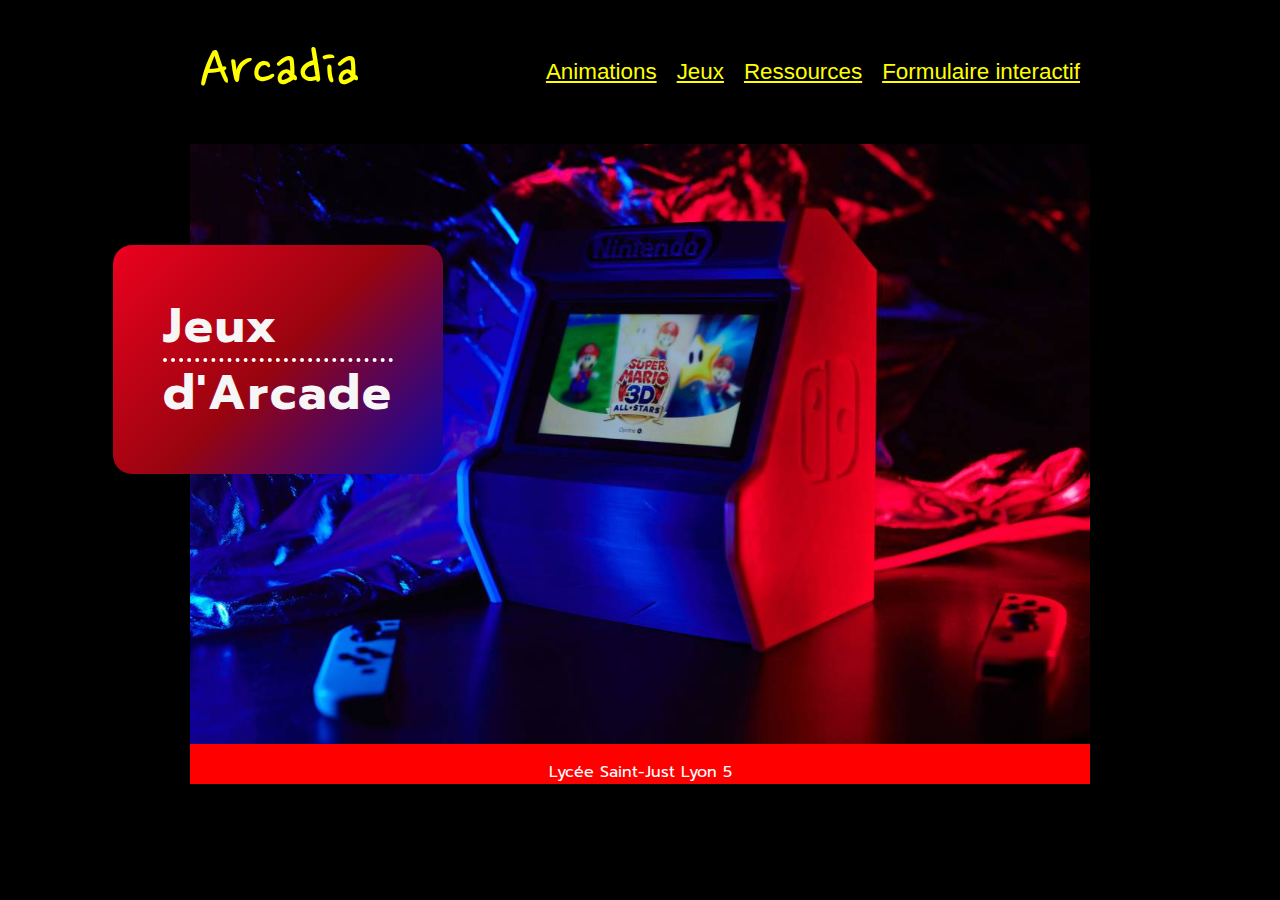
<file: index.html>
<!DOCTYPE html>
<html lang="fr">

<head>
    <meta charset="UTF-8">
    <meta http-equiv="X-UA-Compatible" content="IE=edge">
    <meta name="viewport" content="width=device-width, initial-scale=1.0">
    <title>App jeux NSI 1ère</title>
    <meta name="description" content="Projet NSI">
    <link rel="stylesheet" href="style.css">
    <link rel="preconnect" href="https://fonts.googleapis.com">
    <link rel="preconnect" href="https://fonts.gstatic.com" crossorigin>
    <link href="https://fonts.googleapis.com/css2?family=Nanum+Pen+Script&family=Prompt:wght@300;500;700&display=swap"
        rel="stylesheet">
</head>

<body>
    <div class="container">
        <nav>
            <a href="index.html">Arcadia</a>
            <a href="animations.html">Animations</a>
            <a href="jeux.html">Jeux</a>
            <a href="ressources.html">Ressources</a>
            <a href="form.html">Formulaire interactif</a>
        </nav>

        <main class="home">
            <h1><span>Jeux</span><span>d'Arcade</span></h1>
            <img src="assets/img/arcade.jpg" alt="Jeux d'arcade">
        </main>


        <footer>
            <p class="info">Lycée Saint-Just Lyon 5</p>
        </footer>

    </div>


</body>

</html>
</file>
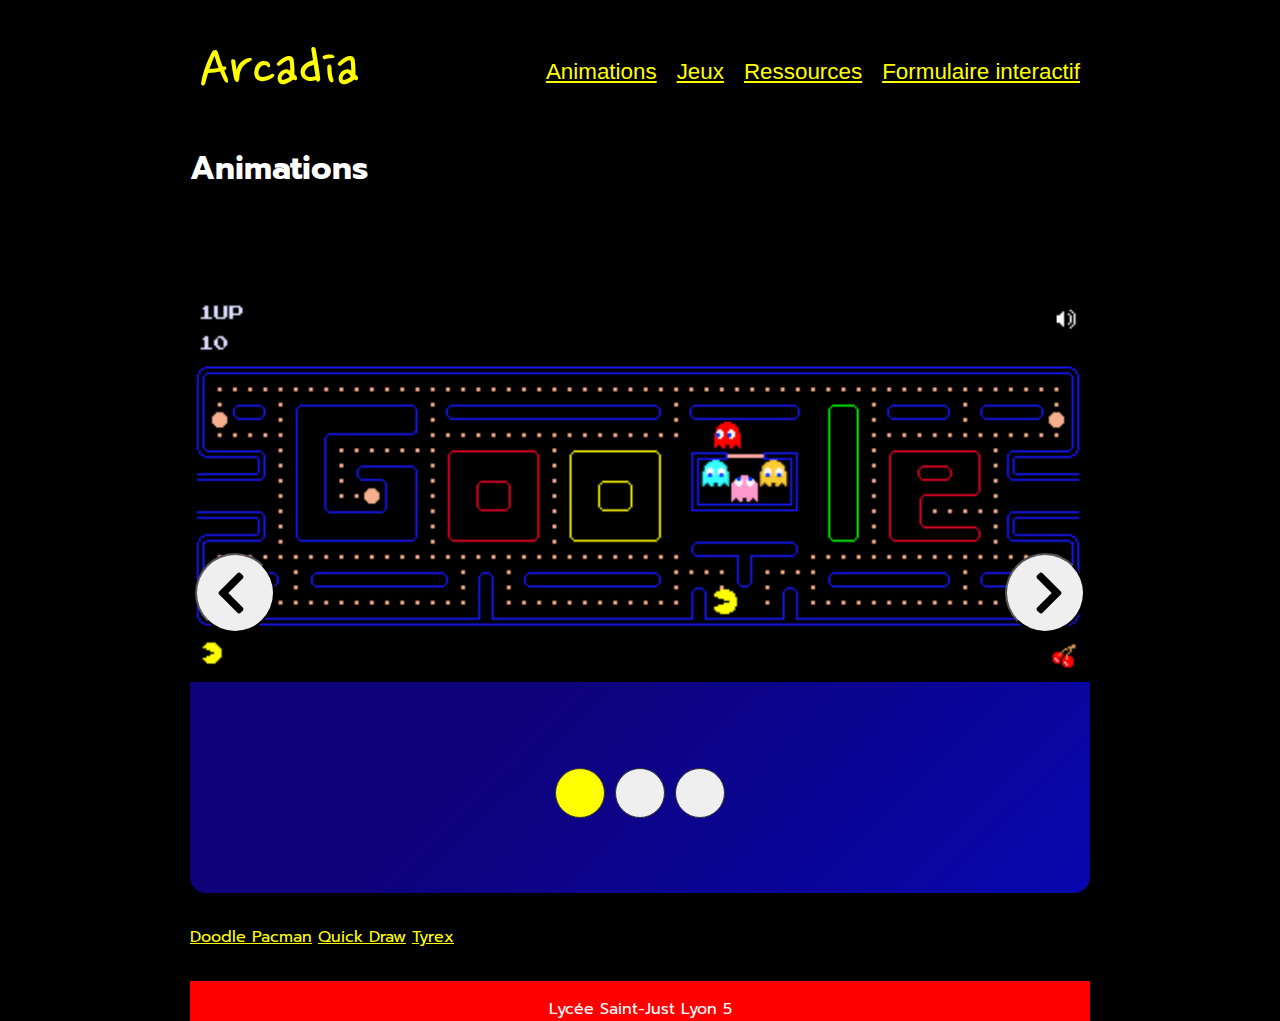
<file: animations.html>
<!DOCTYPE html>
<html lang="fr">

<head>
    <meta charset="UTF-8">
    <meta http-equiv="X-UA-Compatible" content="IE=edge">
    <meta name="viewport" content="width=device-width, initial-scale=1.0">
    <title>Animations | App jeux NSI 1ère</title>
    <meta name="description" content="Projet NSI">
    <link rel="stylesheet" href="style.css">
    <link rel="stylesheet" href="animations.css">
    <link rel="preconnect" href="https://fonts.googleapis.com">
    <link rel="preconnect" href="https://fonts.gstatic.com" crossorigin>
    <link href="https://fonts.googleapis.com/css2?family=Nanum+Pen+Script&family=Prompt:wght@300;500;700&display=swap"
        rel="stylesheet">
    <script defer src="animations.js"></script>
</head>

<body>
    <div class="container">
        <nav>
            <a href="index.html">Arcadia</a>
            <a href="animations.html">Animations</a>
            <a href="jeux.html">Jeux</a>
            <a href="ressources.html">Ressources</a>
            <a href="form.html">Formulaire interactif</a>
        </nav>

        <main class="animations">
            <h1>Animations</h1>

            <article class="diaporama">
                <div class="cont-slides">
                  <img src="assets/img/diaporama/img1.jpg" class="active">
                  <img src="assets/img/diaporama/img2.jpg" >
                  <img src="assets/img/diaporama/img3.jpg" >
                </div>
                <div class="commandes">
                  <button class="left">
                    <img src="assets/img/diaporama/left.svg">
                  </button>
                  <button class="right">
                    <img src="assets/img/diaporama/right.svg">
                  </button>
                </div>
                <div class="cercles">
                  <button data-clic="1" class="cercle active-cercle"></button>
                  <button data-clic="2" class="cercle"></button>
                  <button data-clic="3" class="cercle"></button>
                </div>
            </article>

            <aside>
                <a href="https://www.google.fr/logos/2010/pacman10-i.html" target="_blank" rel="noopener noreferrer">Doodle Pacman</a>
                <a href="https://quickdraw.withgoogle.com/" target="_blank" rel="noopener noreferrer">Quick Draw</a>
                <a href="https://elgoog.im/t-rex/3d/" target="_blank" rel="noopener noreferrer">Tyrex</a>
            </aside>

        </main>

        <footer>
            <p class="info">Lycée Saint-Just Lyon 5</p>
        </footer>
    </div>
</body>

</html>
</file>
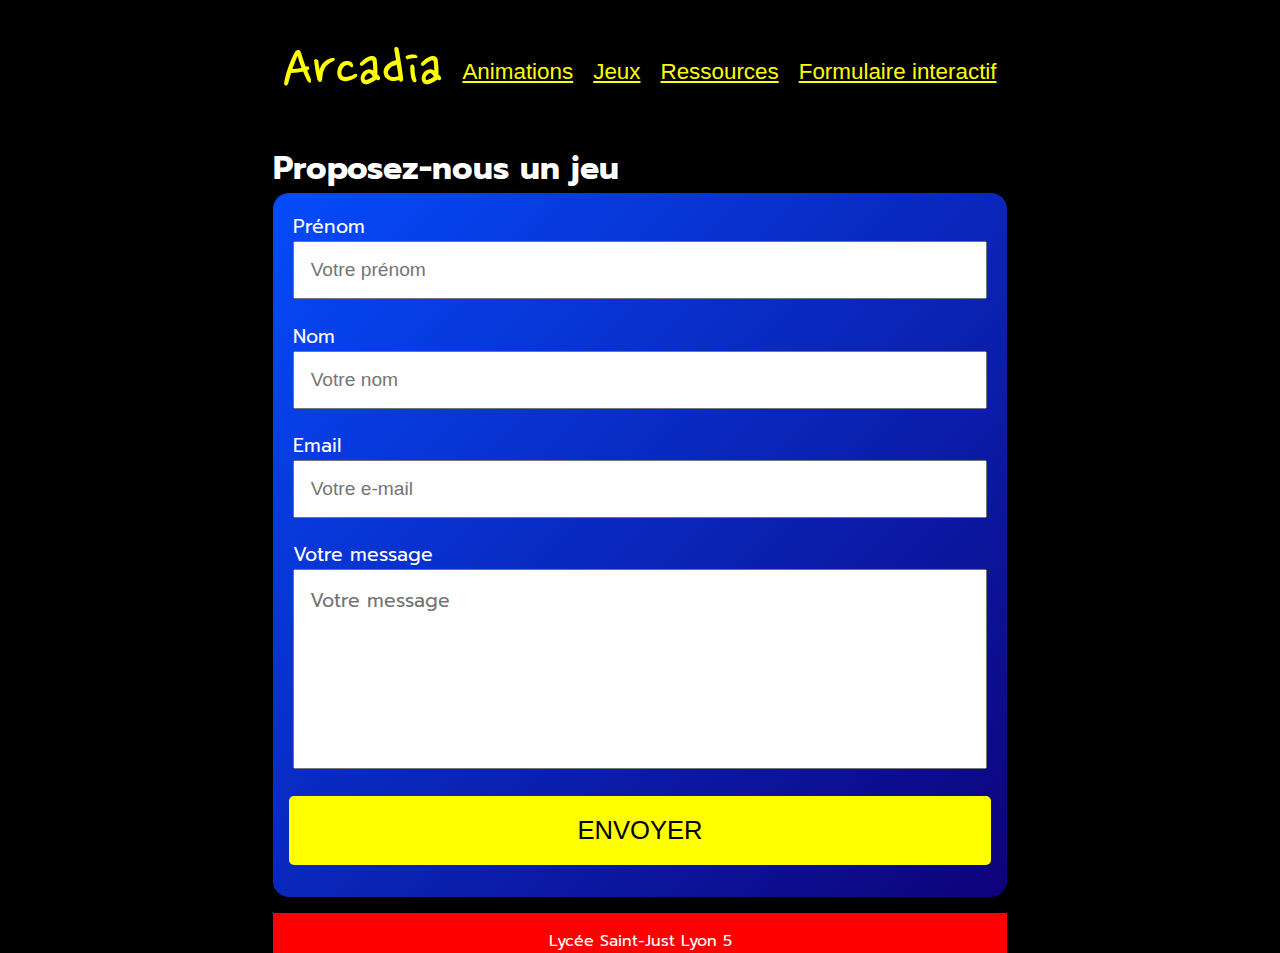
<file: form.html>
<!DOCTYPE html>
<html lang="fr">
<head>
    <meta charset="UTF-8">
    <meta http-equiv="X-UA-Compatible" content="IE=edge">
    <meta name="viewport" content="width=device-width, initial-scale=1.0">
    <title>App jeux NSI 1ère</title>
    <meta name="description" content="Projet NSI Exemple Formulaire JS">
    <link rel="stylesheet" href="style.css">
    <link rel="preconnect" href="https://fonts.googleapis.com">
    <link rel="preconnect" href="https://fonts.gstatic.com" crossorigin>
    <link href="https://fonts.googleapis.com/css2?family=Nanum+Pen+Script&family=Prompt:wght@300;500;700&display=swap" rel="stylesheet">
    <script defer src="app.js"></script>
</head>
<body>
    <div class="container">
    <nav>
        <a href="index.html">Arcadia</a>
        <a href="animations.html">Animations</a>
        <a href="jeux.html">Jeux</a>
        <a href="ressources.html">Ressources</a>
        <a href="form.html">Formulaire interactif</a>
    </nav>
    
    <main class="formulaire">
        <h1>Proposez-nous un jeu</h1>
        <form id="formulaire">  
            <div class="form-item">
                <label for="prenom">Prénom</label>
                <input type="text" id="prenom" placeholder="Votre prénom">
                <div class="error invisible">Ce champ doit contenir entre deux et dix caractères.</div>
            </div>
            <div class="form-item">
                <label for="nom">Nom</label>
                <input type="text" id="nom" placeholder="Votre nom">
                <div class="error invisible">Ce champ doit contenir entre trois et quinze caractères.</div>
            </div>
            <div class="form-item">
                <label for="email">Email</label>
                <input type="email" id="email" placeholder="Votre e-mail">
            </div>
            <div class="form-item">
                <label for="message">Votre message</label>
                <textarea id="message" placeholder="Votre message"></textarea>
                <div class="error invisible">Ce champ doit contenir entre dix et cent caractères.</div>
            </div>
            <button id="btn" type="submit">Envoyer</button> 
        </form>
    </main>

    <footer>
        <p class="info">Lycée Saint-Just Lyon 5</p>
    </footer>
    </div>
</body>
</html>
</file>
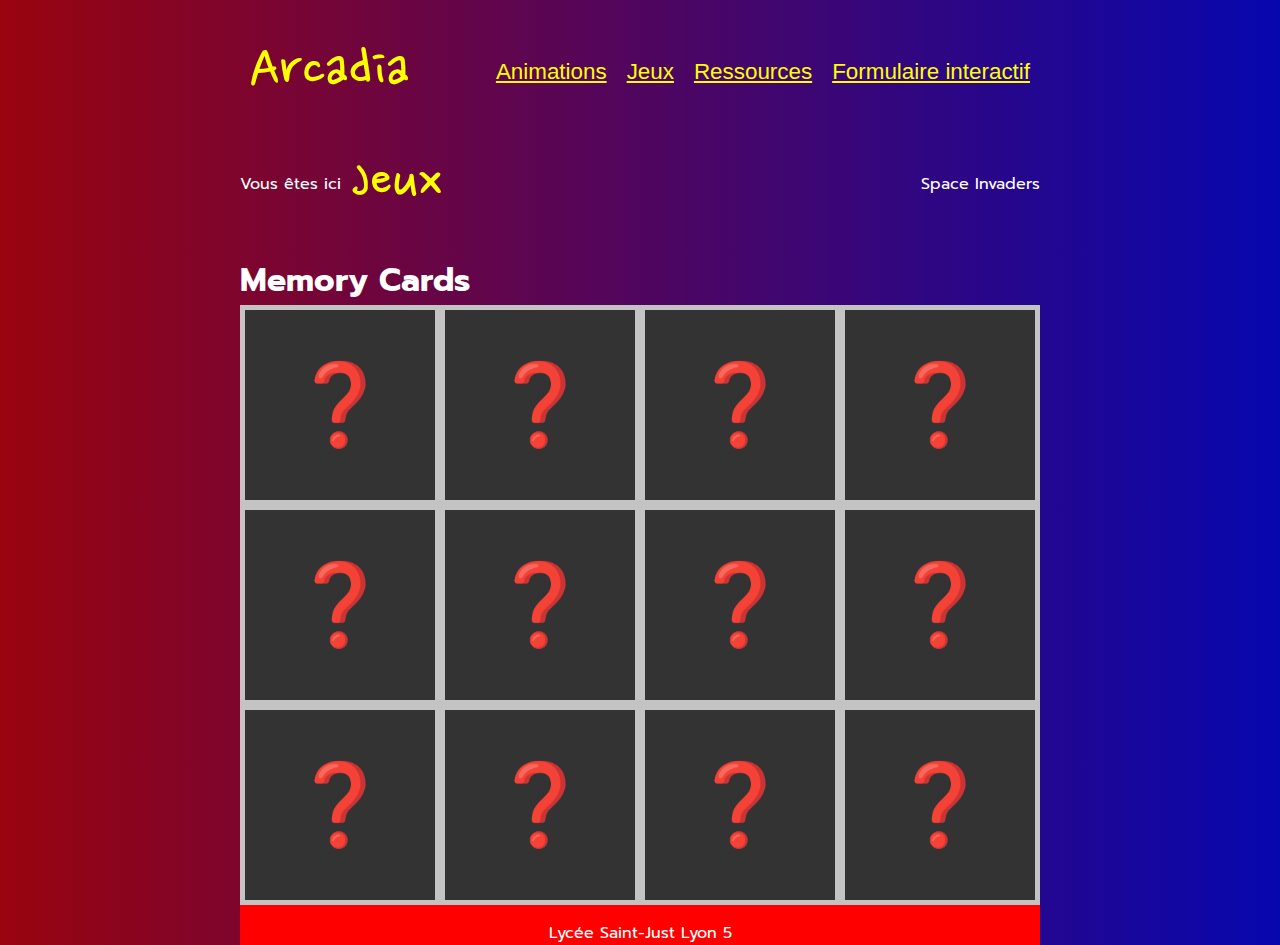
<file: jeu-memory-cards.html>
<!DOCTYPE html>
<html lang="fr">

<head>
    <meta charset="UTF-8">
    <meta http-equiv="X-UA-Compatible" content="IE=edge">
    <meta name="viewport" content="width=device-width, initial-scale=1.0">
    <title>Jeu Memory Cards | App jeux NSI</title>
    <meta name="description" content="Projet NSI Space Invaders">
    <link rel="stylesheet" href="style.css">
    <link rel="stylesheet" href="jeu-memory-cards.css">
    <link rel="preconnect" href="https://fonts.googleapis.com">
    <link rel="preconnect" href="https://fonts.gstatic.com" crossorigin>
    <link href="https://fonts.googleapis.com/css2?family=Nanum+Pen+Script&family=Prompt:wght@300;500;700&display=swap"
        rel="stylesheet">
    <script defer src="app.js"></script>
    <script defer src="jeu-memory-cards.js"></script>
</head>

<body>
    <div class="container">
        <nav>
            <a href="index.html">Arcadia</a>
            <a href="animations.html">Animations</a>
            <a href="jeux.html">Jeux</a>
            <a href="ressources.html">Ressources</a>
            <a href="form.html">Formulaire interactif</a>
        </nav>

        <main class="">
            <nav>Vous êtes ici <a href="jeux.html">Jeux</a>Space Invaders</nav>
            <h1>Memory Cards</h1>

 


            <div class="grille">

                <!-- Carte banane Paire 1 -->
                <div class="carte"  data-attr="banane">
                    <div class="double-face">
                        <div class="face">
                            <img src="assets/img/memory-cards/banane.svg" alt="banane">
                        </div>
                        <div class="arriere">
                            ❓ 
                        </div>
                    </div>
                </div>
            
                <!-- Carte pomme Paire 1 -->
                <div class="carte" data-attr="pomme">
                    <div class="double-face">
                        <div class="face">
                            <img src="assets/img/memory-cards/pomme.svg" alt="pomme">
                        </div>
                        <div class="arriere">
                            ❓ 
                        </div>
                    </div>
                </div>
                
                <!-- Carte pomme Paire 2 -->
                <div class="carte" data-attr="pomme">
                    <div class="double-face">
                        <div class="face">
                            <img src="assets/img/memory-cards/pomme.svg" alt="pomme">
                        </div>
                        <div class="arriere">
                            ❓ 
                        </div>
                    </div>
                </div>

                <!-- Carte banane Paire 2 -->
                <div class="carte" data-attr="banane">
                    <div class="double-face">
                        <div class="face">
                            <img src="assets/img/memory-cards/banane.svg">
                        </div>
                        <div class="arriere">
                            ❓ 
                        </div>
                    </div>
                </div>

                <!-- Carte brocoli Paire 2 -->
                <div class="carte" data-attr="brocoli">
                    <div class="double-face">
                        <div class="face">
                            <img src="assets/img/memory-cards/brocoli.svg">
                        </div>
                        <div class="arriere">
                            ❓ 
                        </div>
                    </div>
                </div>

                <!-- Carte cerises Paire 1 -->
                <div class="carte" data-attr="cerises">
                    <div class="double-face">
                        <div class="face">
                            <img src="assets/img/memory-cards/cerises.svg">
                        </div>
                        <div class="arriere">
                            ❓ 
                        </div>
                    </div>
                </div>

                <!-- Carte piment Paire 1 -->
                <div class="carte" data-attr="piment">
                    <div class="double-face">
                        <div class="face">
                            <img src="assets/img/memory-cards/piment.svg">
                        </div>
                        <div class="arriere">
                            ❓ 
                        </div>
                    </div>
                </div>

                <!-- Carte piment Paire 2 -->
                <div class="carte" data-attr="piment">
                    <div class="double-face">
                        <div class="face">
                            <img src="assets/img/memory-cards/piment.svg">
                        </div>
                        <div class="arriere">
                            ❓ 
                        </div>
                    </div>
                </div>

                <!-- Carte cerises Paire 2 -->
                <div class="carte" data-attr="cerises">
                    <div class="double-face">
                        <div class="face">
                            <img src="assets/img/memory-cards/cerises.svg">
                        </div>
                        <div class="arriere">
                            ❓ 
                        </div>
                    </div>
                </div>

                <!-- Carte brocoli Paire 2 -->
                <div class="carte" data-attr="brocoli">
                    <div class="double-face">
                        <div class="face">
                            <img src="assets/img/memory-cards/brocoli.svg">
                        </div>
                        <div class="arriere">
                            ❓ 
                        </div>
                    </div>
                </div>

                <!-- Carte fraise Paire 1 -->
                <div class="carte"  data-attr="fraise">
                    <div class="double-face">
                        <div class="face">
                            <img src="assets/img/memory-cards/fraise.svg">
                        </div>
                        <div class="arriere">
                            ❓ 
                        </div>
                    </div>
                </div>

                <!-- Carte fraise Paire 2 -->
                <div class="carte"  data-attr="fraise">
                    <div class="double-face">
                        <div class="face">
                            <img src="assets/img/memory-cards/fraise.svg">
                        </div>
                        <div class="arriere">
                            ❓ 
                        </div>
                    </div>
                </div>
              
                  
                </div>




        </main>

        <footer>
            <p class="info">Lycée Saint-Just Lyon 5</p>
        </footer>
    </div>

</body>

</html>
</file>
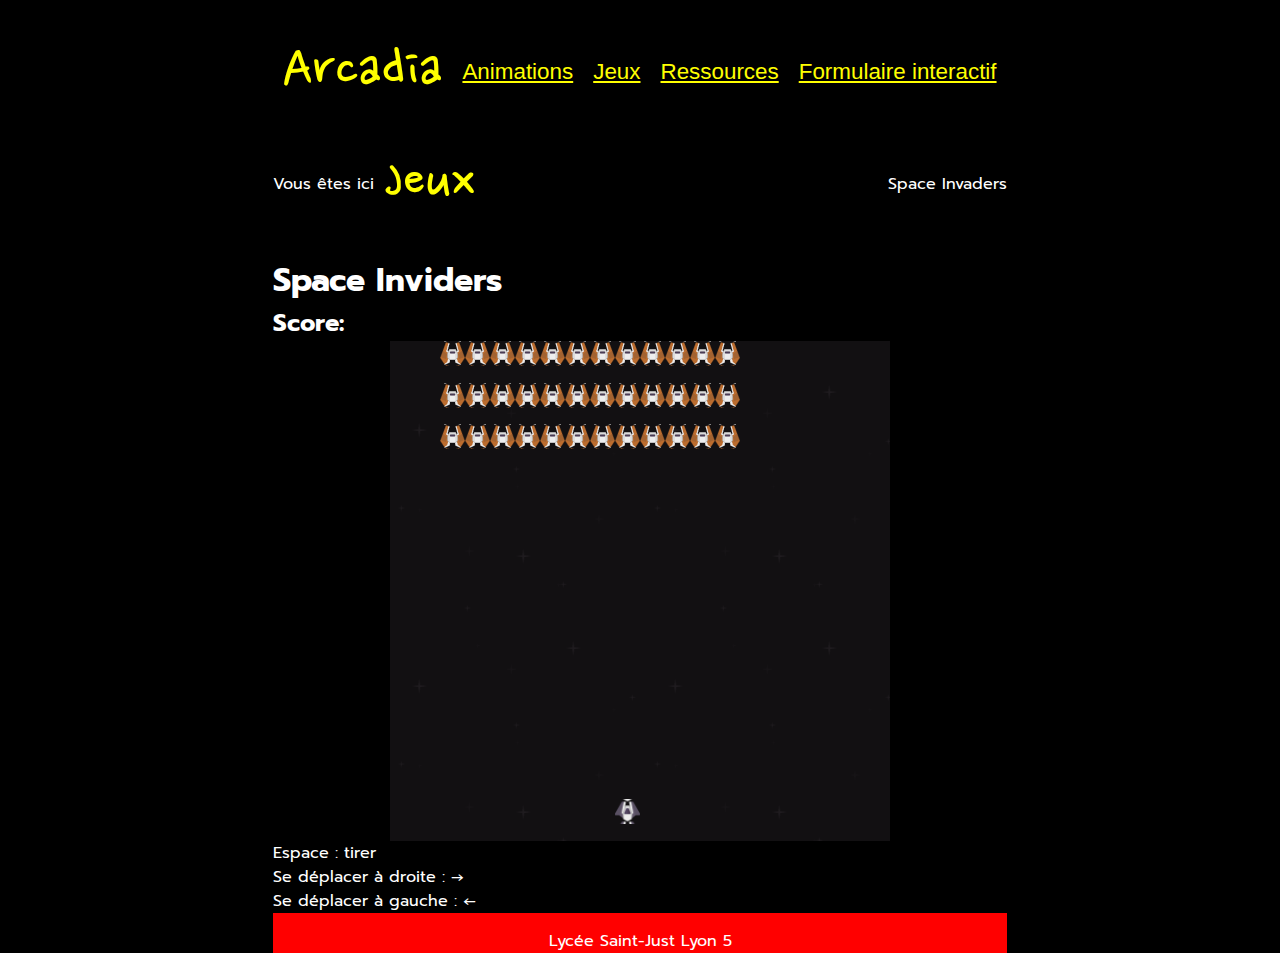
<file: jeu-space-invaders.html>
<!DOCTYPE html>
<html lang="fr">

<head>
    <meta charset="UTF-8">
    <meta http-equiv="X-UA-Compatible" content="IE=edge">
    <meta name="viewport" content="width=device-width, initial-scale=1.0">
    <title>Jeu Space Invader | App jeux NSI</title>
    <meta name="description" content="Projet NSI Space Invaders">
    <link rel="stylesheet" href="style.css">
    <link rel="stylesheet" href="jeu-space-invaders.css">
    <link rel="preconnect" href="https://fonts.googleapis.com">
    <link rel="preconnect" href="https://fonts.gstatic.com" crossorigin>
    <link href="https://fonts.googleapis.com/css2?family=Nanum+Pen+Script&family=Prompt:wght@300;500;700&display=swap"
        rel="stylesheet">
    <script defer src="app.js"></script>
    <script defer src="jeu-space-invaders.js"></script>
</head>

<body>
    <div class="container">
        <nav>
            <a href="index.html">Arcadia</a>
            <a href="animations.html">Animations</a>
            <a href="jeux.html">Jeux</a>
            <a href="ressources.html">Ressources</a>
            <a href="form.html">Formulaire interactif</a>
        </nav>

        <main class="">
            <nav>Vous êtes ici <a href="jeux.html">Jeux</a>Space Invaders</nav>
            <h1>Space Inviders</h1>

            <h2>Score: </h2>
            <div class="grille"></div>

            <p>Espace : tirer</p>
            <!-- http://www.amp-what.com/unicode/search/arrow-->
            <p>Se déplacer à droite : 	
                &#8594;</p>
            <p>Se déplacer à gauche : &#8592;</p>
        </main>

        <footer>
            <p class="info">Lycée Saint-Just Lyon 5</p>
        </footer>
    </div>

</body>

</html>
</file>
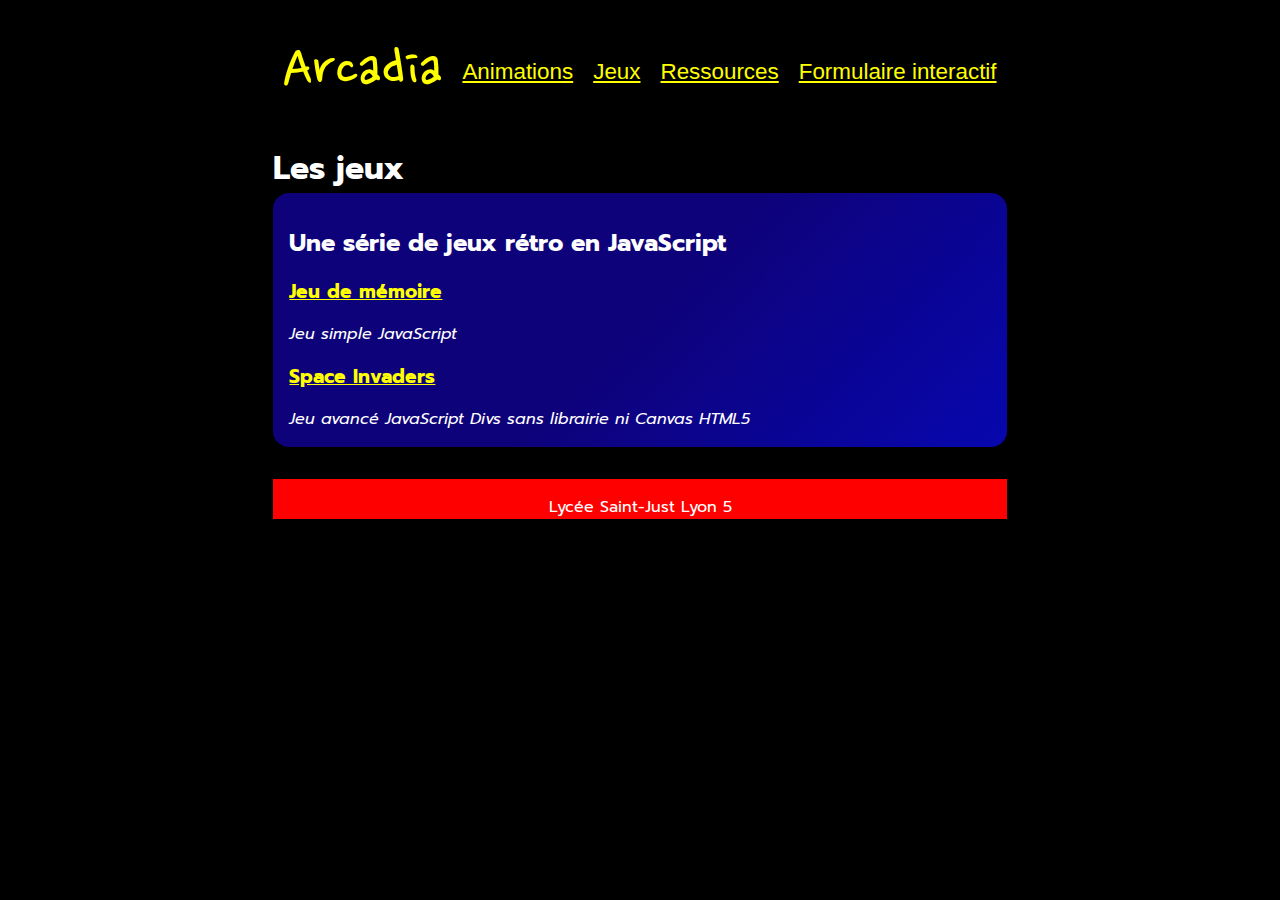
<file: jeux.html>
<!DOCTYPE html>
<html lang="fr">

<head>
    <meta charset="UTF-8">
    <meta http-equiv="X-UA-Compatible" content="IE=edge">
    <meta name="viewport" content="width=device-width, initial-scale=1.0">
    <title>Les jeux | App jeux NSI 1ère</title>
    <meta name="description" content="Projet NSI Les jeux">
    <link rel="stylesheet" href="style.css">
    <link rel="preconnect" href="https://fonts.googleapis.com">
    <link rel="preconnect" href="https://fonts.gstatic.com" crossorigin>
    <link href="https://fonts.googleapis.com/css2?family=Nanum+Pen+Script&family=Prompt:wght@300;500;700&display=swap"
        rel="stylesheet">
</head>

<body>
    <div class="container">
        <nav>
            <a href="index.html">Arcadia</a>
            <a href="animations.html">Animations</a>
            <a href="jeux.html">Jeux</a>
            <a href="ressources.html">Ressources</a>
            <a href="form.html">Formulaire interactif</a>
        </nav>

        <main class="jeux">
            <h1>Les jeux</h1>
            <article class="p-1">
            <h2>Une série de jeux rétro en JavaScript</h2>
            <h3>
                <a href="jeu-memory-cards.html">Jeu de mémoire</a>
            </h3>
            <p>
                <em>Jeu simple JavaScript</em>
            </p>
            <h3>
                <a href="jeu-space-invaders.html">Space Invaders</a>
            </h3>
            <p>
                <em>Jeu avancé JavaScript Divs sans librairie ni Canvas HTML5</em>
            </p>
            </article>
        </main>

        <footer>
            <p class="info">Lycée Saint-Just Lyon 5</p>
        </footer>

    </div>

</body>

</html>
</file>
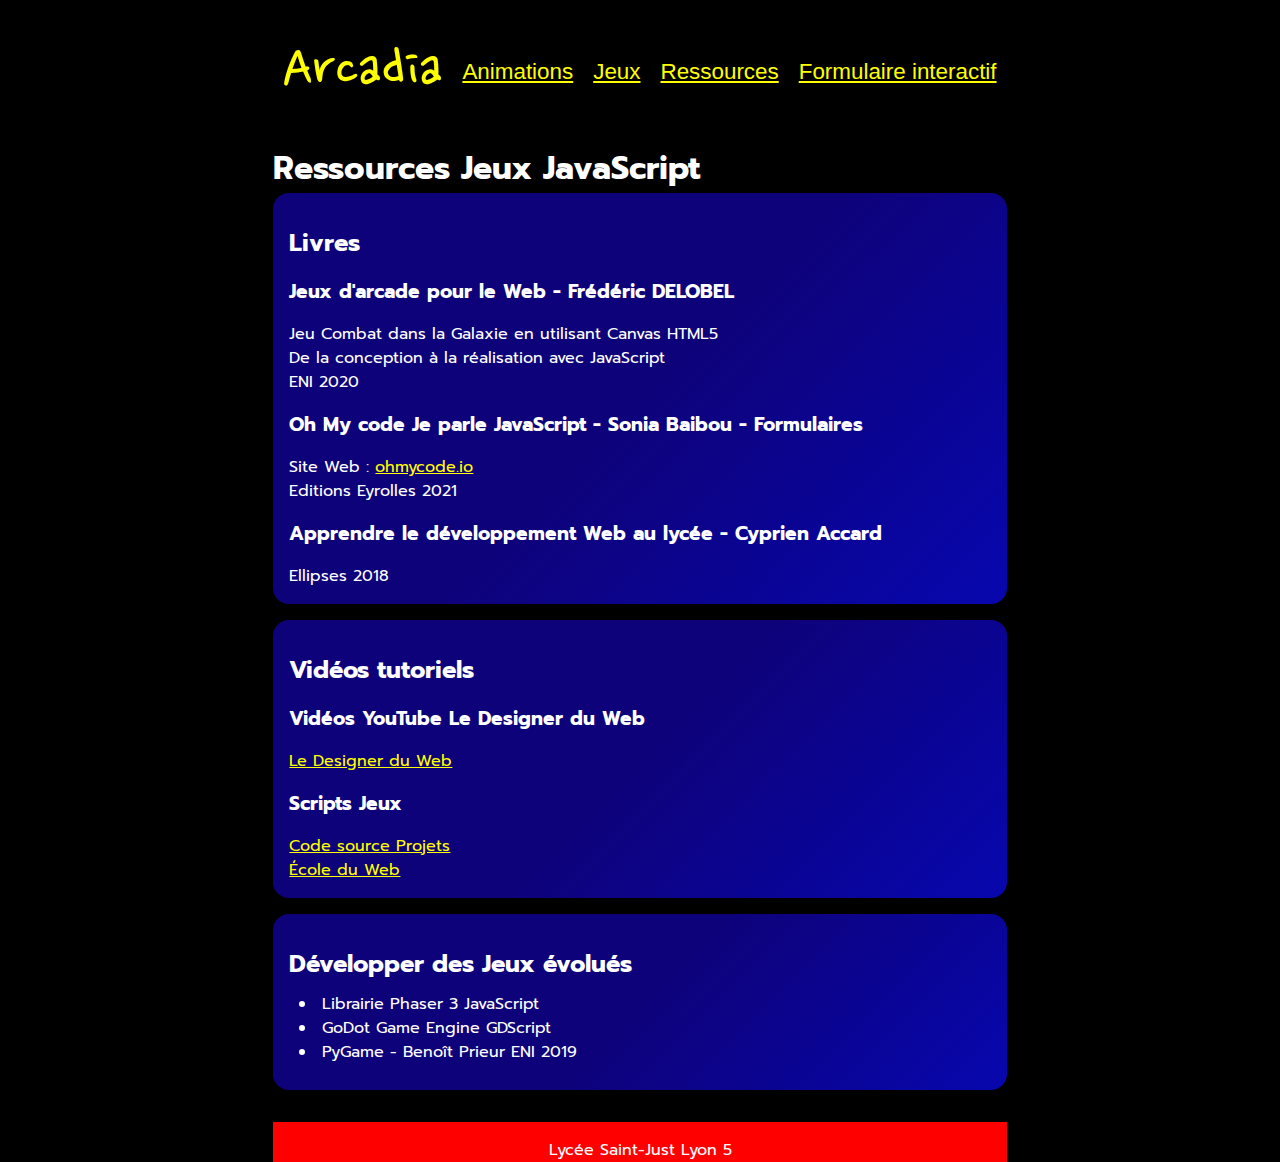
<file: ressources.html>
<!DOCTYPE html>
<html lang="fr">

<head>
    <meta charset="UTF-8">
    <meta http-equiv="X-UA-Compatible" content="IE=edge">
    <meta name="viewport" content="width=device-width, initial-scale=1.0">
    <title>Les jeux | App jeux NSI 1ère</title>
    <meta name="description" content="Projet NSI Les jeux">
    <link rel="stylesheet" href="style.css">
    <link rel="preconnect" href="https://fonts.googleapis.com">
    <link rel="preconnect" href="https://fonts.gstatic.com" crossorigin>
    <link href="https://fonts.googleapis.com/css2?family=Nanum+Pen+Script&family=Prompt:wght@300;500;700&display=swap"
        rel="stylesheet">
</head>

<body>
    <div class="container">
        <nav>
            <a href="index.html">Arcadia</a>
            <a href="animations.html">Animations</a>
            <a href="jeux.html">Jeux</a>
            <a href="ressources.html">Ressources</a>
            <a href="form.html">Formulaire interactif</a>
        </nav>

        <main class="ressources">
            <h1>Ressources Jeux JavaScript </h1>
            <article class="p-1 mb-1">
                <h2>Livres</h2>
                <h3>Jeux d'arcade pour le Web - Frédéric DELOBEL</h3>
                <p>Jeu Combat dans la Galaxie en utilisant Canvas HTML5</p>
                <p>De la conception à la réalisation avec JavaScript</p>
                <p>
                    ENI 2020
                </p>
                <h3>Oh My code Je parle JavaScript - Sonia Baibou - Formulaires</h3>
                <!-- Sécuriser les cibles de liens avec rel noopener et noreferrer-->
                <p>Site Web : <a href="http://ohmycode.io/" target="_blank" rel="noopener noreferrer">ohmycode.io</a>
                </p>
                <p>
                    Editions Eyrolles 2021
                </p>
                <h3>Apprendre le développement Web au lycée - Cyprien Accard</h3>
                <p>
                    Ellipses 2018
                </p>
            </article>
            <article class="p-1 mb-1">
                <h2>Vidéos tutoriels</h2>
                <h3>Vidéos YouTube Le Designer du Web </h3>
                <p>

                    <a href="https://www.youtube.com/c/LeDesignerduWeb" target="_blank" rel="noopener noreferrer">Le
                        Designer du Web</a>
                </p>
                <h3>Scripts Jeux</h3>
                <p>
                    <!-- Github -->
                    <a href="https://github.com/Ziratsu/code-source-projets-js" target="_blank"
                        rel="noopener noreferrer">Code source Projets</a>
                </p>
                <p>
                    <!-- Ecole du Web -->
                    <a href="https://www.ecole-du-web.net/courses" target="_blank" rel="noopener noreferrer">École du
                        Web</a>
                </p>
            </article>
            <article class="p-1">
                <h2>Développer des Jeux évolués</h2>
                <ul>
                    <li>Librairie Phaser 3 JavaScript</li>
                    <li>GoDot Game Engine GDScript</li>
                    <li>PyGame - Benoît Prieur ENI 2019 </li>
                </ul>
            </article>
        </main>

        <footer>
            <p class="info">Lycée Saint-Just Lyon 5</p>
        </footer>

    </div>

</body>

</html>
</file>
<file: animations.css>
.diaporama{
    width: 900px;
    height: 600px;
    margin: 100px auto 10em;
    position: relative;
  }
  
  .cont-slides {
    width: 100%;
    height: 100%;
  }
  
  .cont-slides img {
    width: 100%;
    height: auto;
    position: absolute;
    opacity: 0;
    transition: opacity 0.2s ease-in-out;
  }
  .commandes {
    top: 0px;
    width: 100%;
    height: 100%;
    position: absolute;
  }
  
  .commandes button {
    position: absolute;
    width: 80px;
    height: 80px;
    border-radius: 50%;
    display: flex;
    justify-content: center;
    align-items: center;
    cursor: pointer;
  }
  .commandes img {
    width: 30px;
    position: relative;
  }
  .commandes button:nth-child(1){
    top: 50%;
    transform: translateY(-50%);
    left: 5px;
  }
  .commandes button:nth-child(2){
    top: 50%;
    transform: translateY(-50%);
    right: 5px;
  }
  .commandes button:nth-child(1) img {
    left: -4px;
  }
  .commandes button:nth-child(2) img {
    right: -4px;
  }
  
  .cercles {
    position: absolute;
    bottom: 0;
    left: 50%;
    transform: translate(-50%, -50%);
    width: 300px;
    height: 100px;
    display: flex;
    justify-content: center;
    align-items: center;
  }
  .cercle {
    width: 50px;
    height: 50%;
    border-radius: 50%;
    margin: 5px;
    cursor: pointer;
    outline: none;
    border: 1px solid #333;
  }
  
  .active-cercle {
    background: yellow;
  }
  .active {
    opacity: 1!important;
  }
</file>
<file: jeu-memory-cards.css>
body {
background: linear-gradient(to right, #99040F, #0707AE);
}


.grille {
    background: rgb(195, 195, 195);
    display: grid;
    /* 3 rangées et 4 colonnes = 12 cases 
    les éléments se placent automatiquement dans la grille */
    grid-template: repeat(3, 200px) / repeat(4, 200px);
    width: 800px;
    height: 600px;
    margin: auto 0;
}

/* Le parent carte */
.carte {
    background-color: transparent;
    /* sert à éloigner les éléments pendant la rotation 
    https://developer.mozilla.org/fr/docs/Web/CSS/perspective
    Effet qui détermine la distance entre le plan d'équation z = 0 et la position de l'utilisateur
    */
    perspective: 1000px;
    margin: 5px;
}

.double-face {
    position: relative;
    width: 100%;
    height: 100%;
    transition: transform 0.6s;
    /* préserver la 3D au retournement espace tridimensionnel propre
    https://developer.mozilla.org/fr/docs/Web/CSS/transform-style
    */
    transform-style: preserve-3d;
}


/* Les 2 faces enfants */

.face,
.arriere {
    position: absolute;
    width: 100%;
    height: 100%;
    /* ne pas afficher la partie cachée 
    https://developer.mozilla.org/fr/docs/Web/CSS/backface-visibility
    */
    backface-visibility: hidden;
    -webkit-backface-visibility: hidden;
}

.face {
    background: #333;
    transform: rotateY(180deg);
    display: flex;
    justify-content: center;
    align-items: center;
}

.face img {
    width: 120px;
}

.arriere {
    background: #333;
    display: flex;
    justify-content: center;
    align-items: center;
    /* Taille des emojis */
    font-size: 80px;
}


/*
Rotation de la double-face
*/
.active {
    transform: rotateY(180deg)
}
</file>
<file: jeu-space-invaders.css>
.grille{
    display: flex;/* les éléments les uns à côté des autres */
    flex-wrap:wrap;/* si les élèments n'ont plus de place passent en dessous*/
    width:500px;
    height:500px;
    margin: 0 auto;
    background-color: yellow;
    background-image: url('assets/img/space-invaders/background-black.png');/* fond étoiles */
    animation: background-defilement 5s linear infinite;
    /*background-repeat: no-repeat;*/
}

@keyframes background-defilement{
    from{
        background-position-y: 0px;
    }
    to{
        background-position-y: 256px;/* taille de l'image*/
    }
}

h3{
    text-align:center;
    margin: 1em 0;
}

.grille div{
    width:25px;
    height:25px;
}

.tireur{
    background: url(assets/img/space-invaders/vaisseau.png);
    transform: rotate(180deg);
    background-position: center;
    background-size: contain;
}

.alien{
    background: url(assets/img/space-invaders/ennemies.png);
    transform: rotate(180deg);
    background-position: center;
    background-size: contain;
}

.boom{
    background-color:red;

}

.laser{
    background-color: pink;
}
</file>
<file: style.css>
/*RESET CSS*/
*, ::before, ::after{
    box-sizing: border-box;
    margin: 0;
    padding: 0
}


/* Variables CSS */

:root {
  --main-bg-color: brown;
  --main-primary-color: brown;
  --main-secondary-color: #0E027A;
  --main-home-color: #EC011F;
  --gradient-colors: #0707AE, #99040F, #ec011f;
  --gradient-colors-form: #0E027A, #054bfc;
  --gradient-colors-article: #0707AE, #0E027A, #0E027A;
}

/* Mise en forme globale */

body{
    background-color: black;
    color: white;
    font-family: 'Prompt', sans-serif;
    min-height: 100vh;
    display:flex; 
    flex-direction:column; 
}

article{
    border-radius: 1em;
    background-image: linear-gradient(-45deg, var(--gradient-colors-article));
}

article:last-of-type{
    margin-bottom: 2em;
}

aside{
    margin:2em 0;
}

ul{
    list-style: disc inside none;
    padding: 10px;
}



/* Navigation flexbox */

nav{
    display: flex;
    align-items:baseline;
    flex-direction: column;   
}

nav a {
    font-family: Arial, Helvetica, sans-serif;
    font-size: 1.4em;
    padding: 0 10px; /* marge interne */
}

nav a:nth-child(1){
    margin-right: auto;/* Pousser l'élément à gauche*/
    font-size: 4em;
    font-family: 'Nanum Pen Script', cursive;
    text-decoration:none;
}

a, a:link, a:hover, a:visited{
    color:yellow;
}


/* section home */

.home {
    margin-right: auto;
    position: relative;
}


.home img {
    width: 100%;
    height: 100%;
    object-fit: cover;
}

h1 span:nth-child(1){
    display:block;
    border-bottom: 4px dotted white;
}

.home h1{
    position: absolute;
    bottom:calc(40% - 80px);
    left: calc(50% - 80px);
    font-size: 3rem;
    padding: 10px;
    line-height: 1.8;
    letter-spacing: 2px;
    background: var(--main-home-color);
    color: #f6f6f6;
    border-radius: 0.4em;
}


/* 
Classes utilitaires 
*/

/* Padding 1rem */
.p-1{
    padding: 1rem;
}

/* Margin 1rem */
.m-1{
    margin: 1rem;
}

/* Margin top 1rem */
.mt-1{
    margin-top: 1rem;
}

/* Margin bottom 1rem */
.mb-1{
    margin-bottom: 1rem;
}



/* section jeux */

.jeux h2{
    margin: 1rem 0 0;
}

.jeux h3{
    margin: 1rem 0;
    font-size:1.2rem;
}

/* section ressources */

.ressources h2{
    margin: 1rem 0 0;
}

.ressources h3{
    margin: 1rem 0;
    font-size:1.2rem;
}


/* section formulaire */

#formulaire{
    display: flex;
    flex-direction: column;
    margin-bottom:1em;  
    padding: 1em;
    border-radius: 1em;
    background-image: linear-gradient(-45deg, var(--gradient-colors-form));
}


#formulaire > *:nth-child(n){
    padding: 0.2rem;
    margin-bottom: 1rem;
}

.form-item label{
    display: block;
    font-size: 1.2rem;
}

.form-item input, textarea{
    padding: 1rem;
    width: 100%;
    color: var(--main-secondary-color);
    font-size: 1.2rem;
}


textarea{
    height: 200px;
    font-family: inherit; /*Annuler la police par défaut du textarea*/
    resize: none;/*Empêcher d'étirer le champs*/
}


#btn{
    background-color: yellow;
    display: inline-block;
    border: 0;
    text-decoration: none;
    cursor: pointer;
    padding: 20px!important; 
    border: none; 
    width: 100%;
    text-transform: uppercase;
    font-size: 1.6rem;
    border-radius:5px;
}


.error{
    margin-top: 5px;
    color: yellow;
}
.invisible{
    display: none;
}


/** AFFICHAGE DESKTOP */

@media screen and (min-width: 1200px){

    /* Conteneur avec des marges automatiques sur les côtés avec une largeuur maximale */
    .container {
        margin: 0 auto;
        max-width: 1200px;
    }

    nav{
        flex-direction: row;
        margin: 2em 0;/* marge externe haute et basse - marge gauche et droite */   
        align-items:center;
    }

    .home {
        max-width: 1000px;
        height: 600px;
        margin-left: auto;
        position: relative;
    }

    .home h1{
        position: absolute;
        bottom: 30vh;
        left: -6vw;
        font-size: 3rem;
        padding: 50px;
        line-height: 1.3;
        letter-spacing: 2px;
        background: var(--main-home-color);
        background-image: linear-gradient(-45deg, var(--gradient-colors));
        color: #f6f6f6;
        border-radius: 0.4em;
    }

    /* footer en bas de page avec Flexbox*/
    footer{
        display: flex;
        justify-content: center;
        padding-top:1em;
        margin: auto;
        max-width:1200px;
        background-color:red ;
    }


}
</file>
